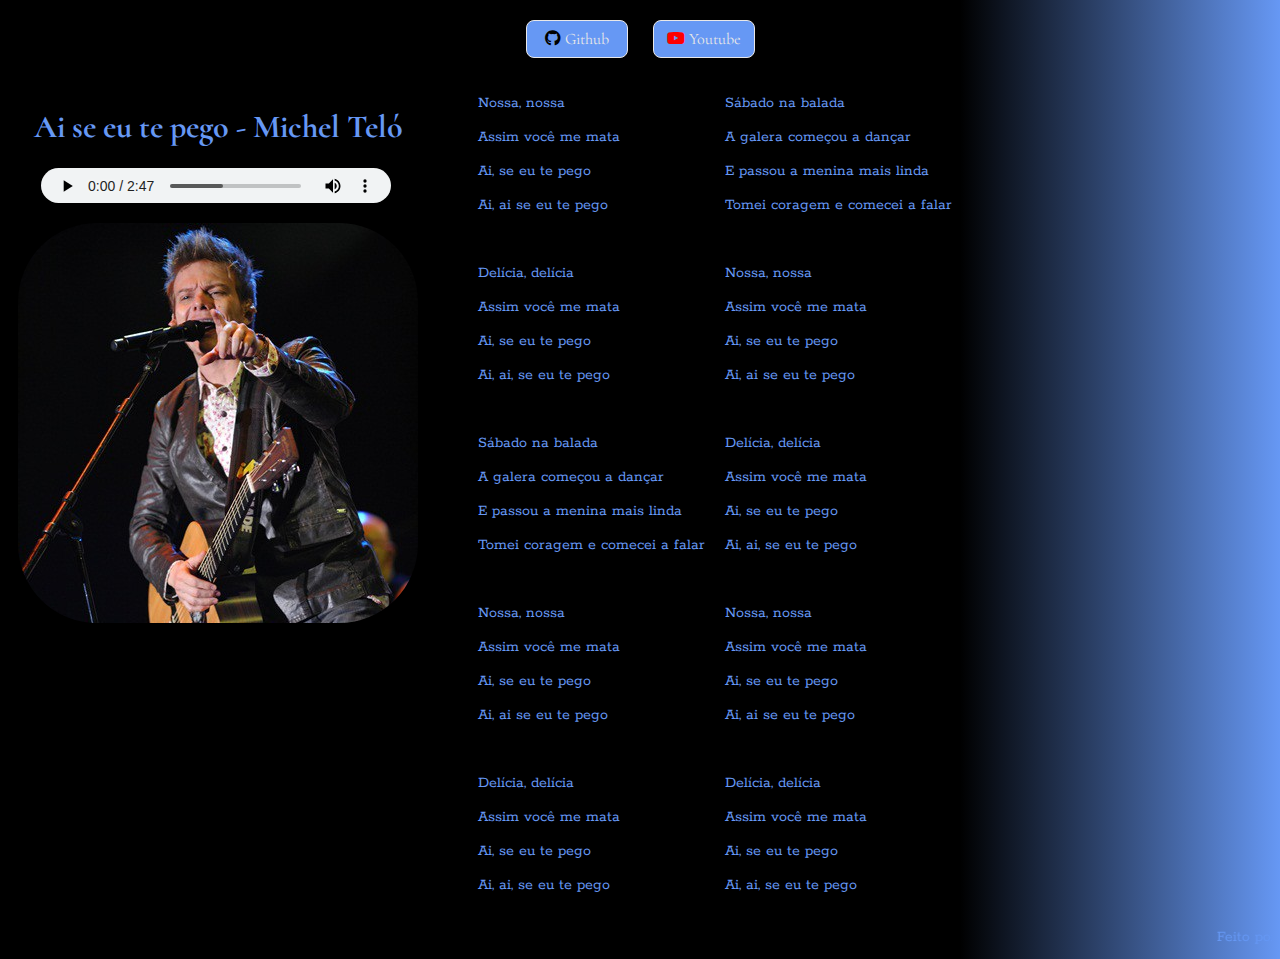
<file: index.html>
<!DOCTYPE html>
<html lang="en">
<head>
    <meta charset="UTF-8">
    <meta http-equiv="X-UA-Compatible" content="IE=edge">
    <meta name="viewport" content="width=device-width, initial-scale=1.0">
    <title>Ai se eu te pego - Michel Teló</title>

    <link rel="stylesheet" href="https://cdnjs.cloudflare.com/ajax/libs/font-awesome/6.3.0/css/all.min.css">
    <link rel="stylesheet" href="style.css">
</head>
<body>
    <header class="cabecalho">
        <div class="redes-sociais">
            <a href="https://github.com/ferneres/projeto-musica"><i class="fa-brands fa-github fa-beat" style="color: #000;"></i> Github</a> 
            <a href="https://www.youtube.com/watch?v=hcm55lU9knw"><i class="fa-brands fa-youtube fa-beat" style="color: red;"></i> Youtube</a>
            </div>
       
    </header>
    <main class="container">

        <section class="fotoAudio">
           
             <h1>Ai se eu te pego - Michel Teló</h1>
             <audio controls>
                <source src="imagens-audio/Michel.mp3" type="audio/mpeg">
             </audio>  <br> 
            <img src="imagens-audio/MichelTelo1.jpg" alt="">
        </section>
    <section class="letra">
        <div>
       <p>Nossa, nossa</p>
       <p>Assim você me mata</p>
       <p>Ai, se eu te pego</p>
       <p>Ai, ai se eu te pego</p><br>

       <p>Delícia, delícia</p>
       <p>Assim você me mata</p>
       <p>Ai, se eu te pego</p>
       <p>Ai, ai, se eu te pego</p><br>

       <p>Sábado na balada</p>
       <p>A galera começou a dançar</p>
       <p>E passou a menina mais linda</p>
       <p>Tomei coragem e comecei a falar</p><br>

       <p>Nossa, nossa</p>
       <p>Assim você me mata</p>
       <p>Ai, se eu te pego</p>
       <p>Ai, ai se eu te pego</p><br>

       <p>Delícia, delícia</p>
       <p>Assim você me mata</p>
       <p>Ai, se eu te pego</p>
       <p>Ai, ai, se eu te pego</p><br>
       </div>

       <div>
       <p>Sábado na balada</p>
       <p>A galera começou a dançar</p>
       <p>E passou a menina mais linda</p>
       <p>Tomei coragem e comecei a falar</p><br>

       <p>Nossa, nossa</p>
       <p>Assim você me mata</p>
       <p>Ai, se eu te pego</p>
       <p>Ai, ai se eu te pego</p><br>

       <p>Delícia, delícia</p>
       <p>Assim você me mata</p>
       <p>Ai, se eu te pego</p>
       <p>Ai, ai, se eu te pego</p><br>

       <p>Nossa, nossa</p>
       <p>Assim você me mata</p>
       <p>Ai, se eu te pego</p>
       <p>Ai, ai se eu te pego</p><br>

       <p>Delícia, delícia</p>
       <p>Assim você me mata</p>
       <p>Ai, se eu te pego</p>
       <p>Ai, ai, se eu te pego</p><br>
       </div>

    </section>
</main>
<footer class="rodape">
    <marquee>Feito por Fernanda Neres|Geovana Santos|Júlia Beatriz|Marcella Eduarda para disciplina de Framework</marquee>
</footer>
</body>
</html>
</file>
<file: style.css>
@import url('https://fonts.googleapis.com/css2?family=Cormorant:wght@700&family=Rokkitt&display=swap');
:root {
    --primeira-cor: #bdc9d8;
    --segunda-cor: hsl(219, 87%, 68%) ;
    --terceira-cor: #E9E8E8;
}
body{
    background: linear-gradient(to right, black 75%,var(--segunda-cor));
    font-family: rokkitt;
    color: var(--segunda-cor);
    gap: 12px;
}
.cabecalho{
    text-align: center;
    font-family: cormorant;
    margin: 20px 0;
}
    .cabecalho .redes-sociais{
        display: flex;
        flex-direction: row;
        justify-content: center;
        align-items: center;
        gap: 25px ;
    }
        .cabecalho .redes-sociais a{
            width: 100px;
            border: solid 1px ;
            background-color: var(--segunda-cor);
            color: var(--terceira-cor);
            padding: 8px 0px;
            text-align: center;
            border-radius: 8px;
            transition: all 0.3s;
            text-decoration: none;
        }
                .cabecalho .redes-sociais :hover{
                        background: var(--segunda-cor);
                        transform: scale(1.2);
                }

.container{
         gap: 50px;
}
   .container .letra{
    display: flex;
    flex-direction: row;
    flex-wrap: wrap;
    justify-content: space-evenly;
    gap: 20px;
    margin: 20px 2;
}
    .container .fotoAudio {
        display: flex;
        flex-direction: column;
        justify-content: left;
        align-items: left;
        padding: 8px;
    }
        .container .fotoAudio h1{
            text-align: center;
            font-family: cormorant ;
        }
  
  .fotoAudio img {
    display: flex;
    height: 400px; 
    width: 400px; 
    border: 2px solid black;
    border-radius: 20%;
    margin: 2;
  }
  .fotoAudio audio{
    width: 350px;
    height: 35px;
    margin-left: 25px;
}
main{
    display: flex;
}

@media (max-width: 768px) {
    body {
        background: linear-gradient(to left, black,var(--segunda-cor), rgb(16, 56, 116));;
        color: aliceblue;
    }
    .container {
        flex-direction: column;
    }
        .container .letra{
            display: flex;
            flex-direction: row;
            flex-wrap: wrap;
            justify-content: space-evenly;
            gap: 20px;
    
        }
    .container .fotoAudio {
        align-items: center;
       
    }
            .container .fotoAudio img {
            display: flex;
            height: 300px; 
            width: 300px; 
            border: 2px solid black;
            border-radius: 20%;
            justify-items: center;
            
        }
    .fotoAudio audio{
        width: 250px;
        height: 35px;
        margin-left: 25px;
        background: none;
    }
    .cabecalho .redes-sociais{
        display: flex;
        flex-direction: row;
        justify-content: center;
        align-items: center;
        gap: 20px ;
    }
            .cabecalho .redes-sociais a {
            margin: 0 1 1 1;
            border: solid 1px;
            width: 30%;
            height: auto;
            background-color:rgb(16, 56, 116);
            transition: all 0.3s;
        }
                .cabecalho .redes-sociais :hover{
                    background: var(--segunda-cor);
                    transform: scale(1.2);
            }
}
</file>
